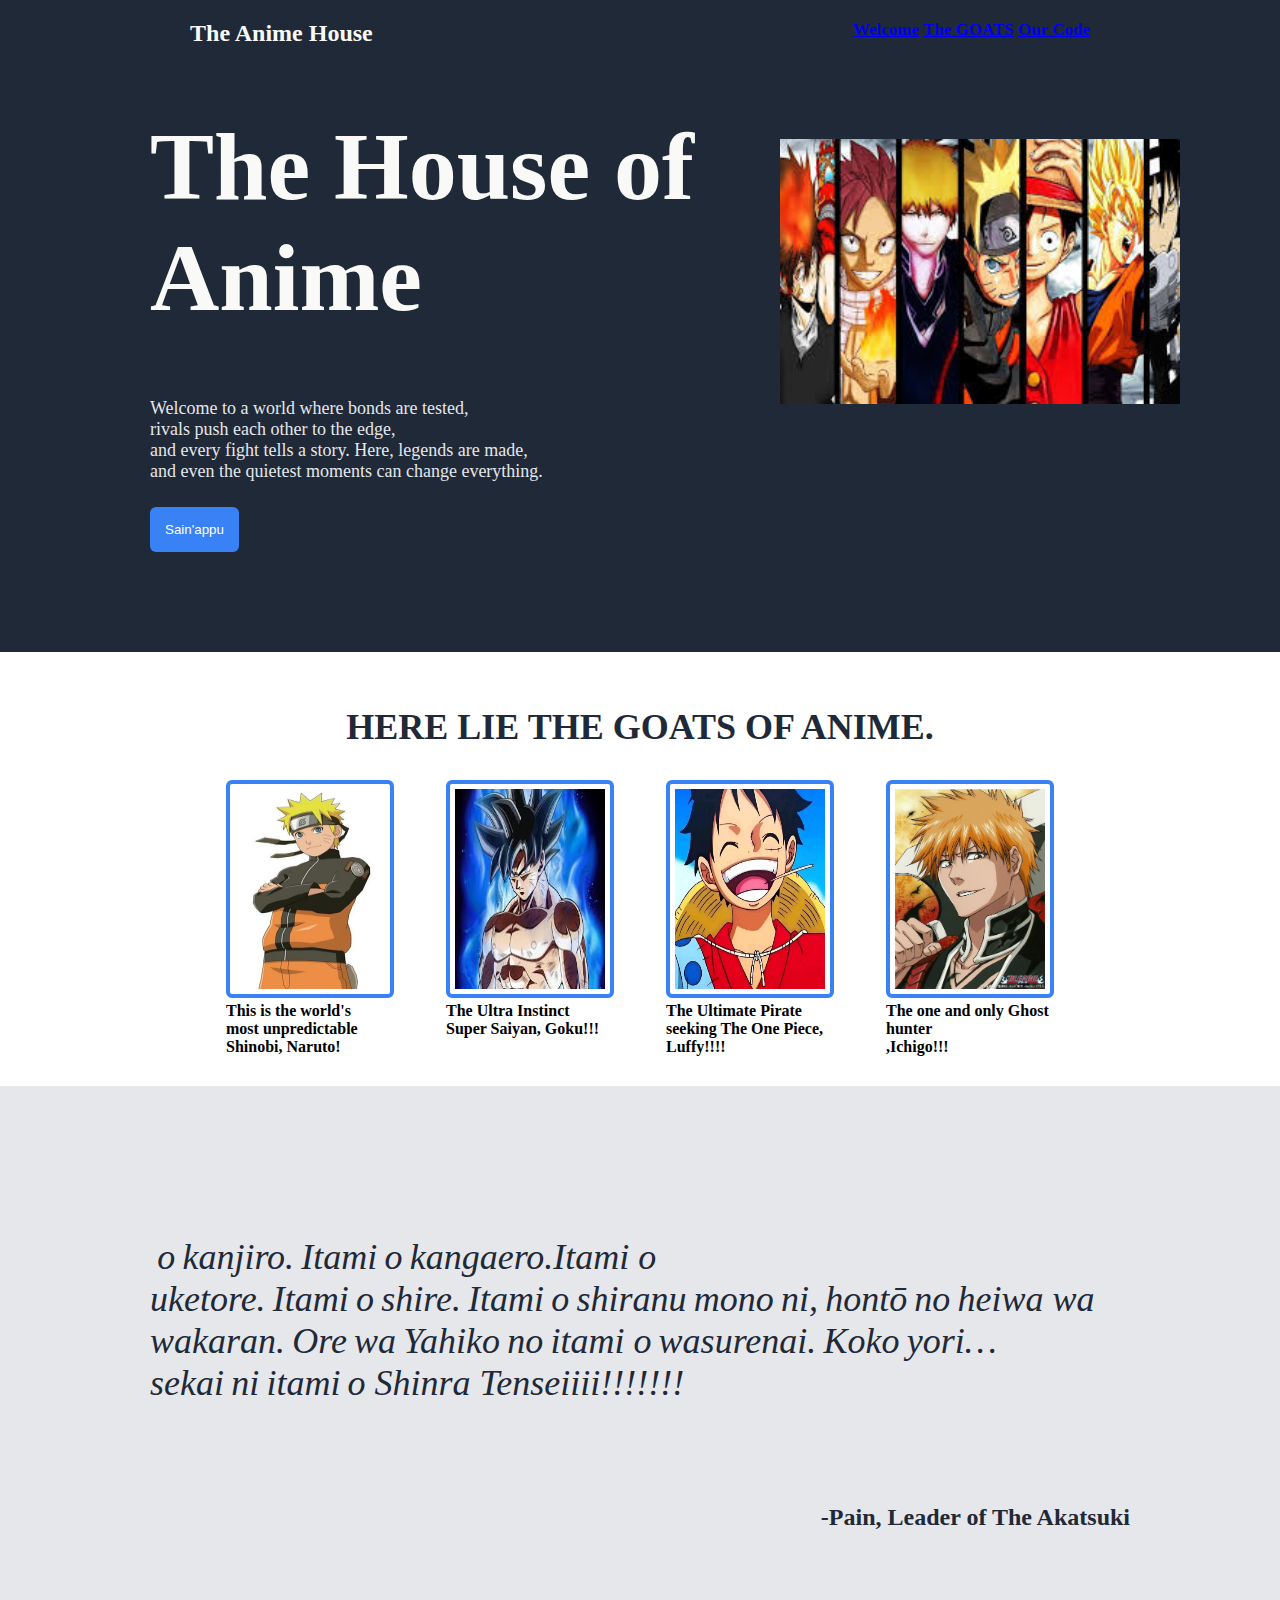
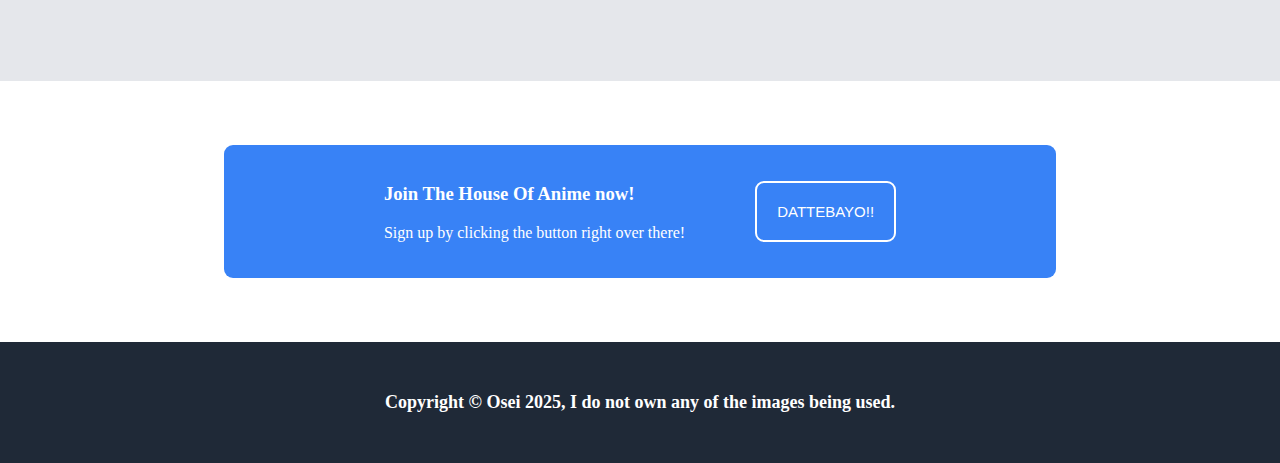
<file: index.html>
<!DOCTYPE html>
<html lang="en">
<head>
    
    <meta charset="UTF-8">
    <meta name="viewport" content="width=device-width, initial-scale=1.0">
    <title>Home of Anime</title>
    <link rel="stylesheet" href="style.css">
  
</head>

<body>
    <header class="header">
        <div class="title">The Anime House
        <nav class="nav">
            
                <a href="#hero">Welcome</a>
                <a href="#goat">The GOATS</a>
                <a href="#code">Our Code</a>
               
            
            
        </nav>
        </div>
    

       <section class="hero" id="hero">
            <h1>The House of <br>Anime</br></h1>
            <p>Welcome to a world where bonds are tested,<br> rivals push each other to the edge, <br> and every fight tells a story. Here, legends are made, <br> and even the quietest moments can change everything.</br></p>
            <button>Sain'appu</button>
            <div class="item4">
                 <img  src="download.jpeg" alt="GOATs of Anime">
            </div>

            
             
        </section>
        
     
 
        </header>
        

            
        <section class="goat" id="goat">
            <h1>HERE LIE THE GOATS OF ANIME.</h1>

            <div class="goat-row">
            <div class="intro">
                <img src="Nprofile2.jpg" alt="Naruto the ninja">
                <div class="text">This is the world's<br> most unpredictable<br> Shinobi, Naruto!</div>
            </div>
             <div class="intro">
                <img src="images.jpeg" alt="goku the saiyan" >
                <div class="text">The Ultra Instinct<br> Super Saiyan, Goku!!!</div>
            </div> <div class="intro">
                <img src="luffy.jpg" alt="luffy the Pirate">
                <div class="text">The Ultimate Pirate <br>seeking The One Piece,<br>Luffy!!!!</div>
            </div> <div class="intro">
                <img src="ichigo.jpg" alt="bankai warrior Ichigo">
                <div class="text">The one and only Ghost <br>hunter<br>,Ichigo!!!</div>
            </div>
            </div>
           

        </section>

        <section class="code" id="code">
            <p><i> o kanjiro. Itami o kangaero.Itami o uketore. Itami o shire. Itami o shiranu mono ni, hontō no heiwa wa wakaran. Ore wa Yahiko no itami o wasurenai. Koko yori… sekai ni itami o Shinra Tenseiiii!!!!!!!</i></p>
            <div class="recog">
            <p>-Pain, Leader of The Akatsuki</p>
            </div>
        </section>

        <section>
            <div class="signupcontainer">
                <div class="signupcontent">
            <div class="text3">
                <h3>Join The House Of Anime now!</h3>
                <p>Sign up by clicking the button right over there!</p>
            </div>
            <div class="button-text">
                <button> DATTEBAYO!!</button> 
            </div>
            </div>
            </div>
        </section>

        <footer>
            <div class="text4">
                Copyright © Osei 2025, I do not own any of the images being used.
            </div>
        </footer>

     

     

    
</body>
</html>
</file>
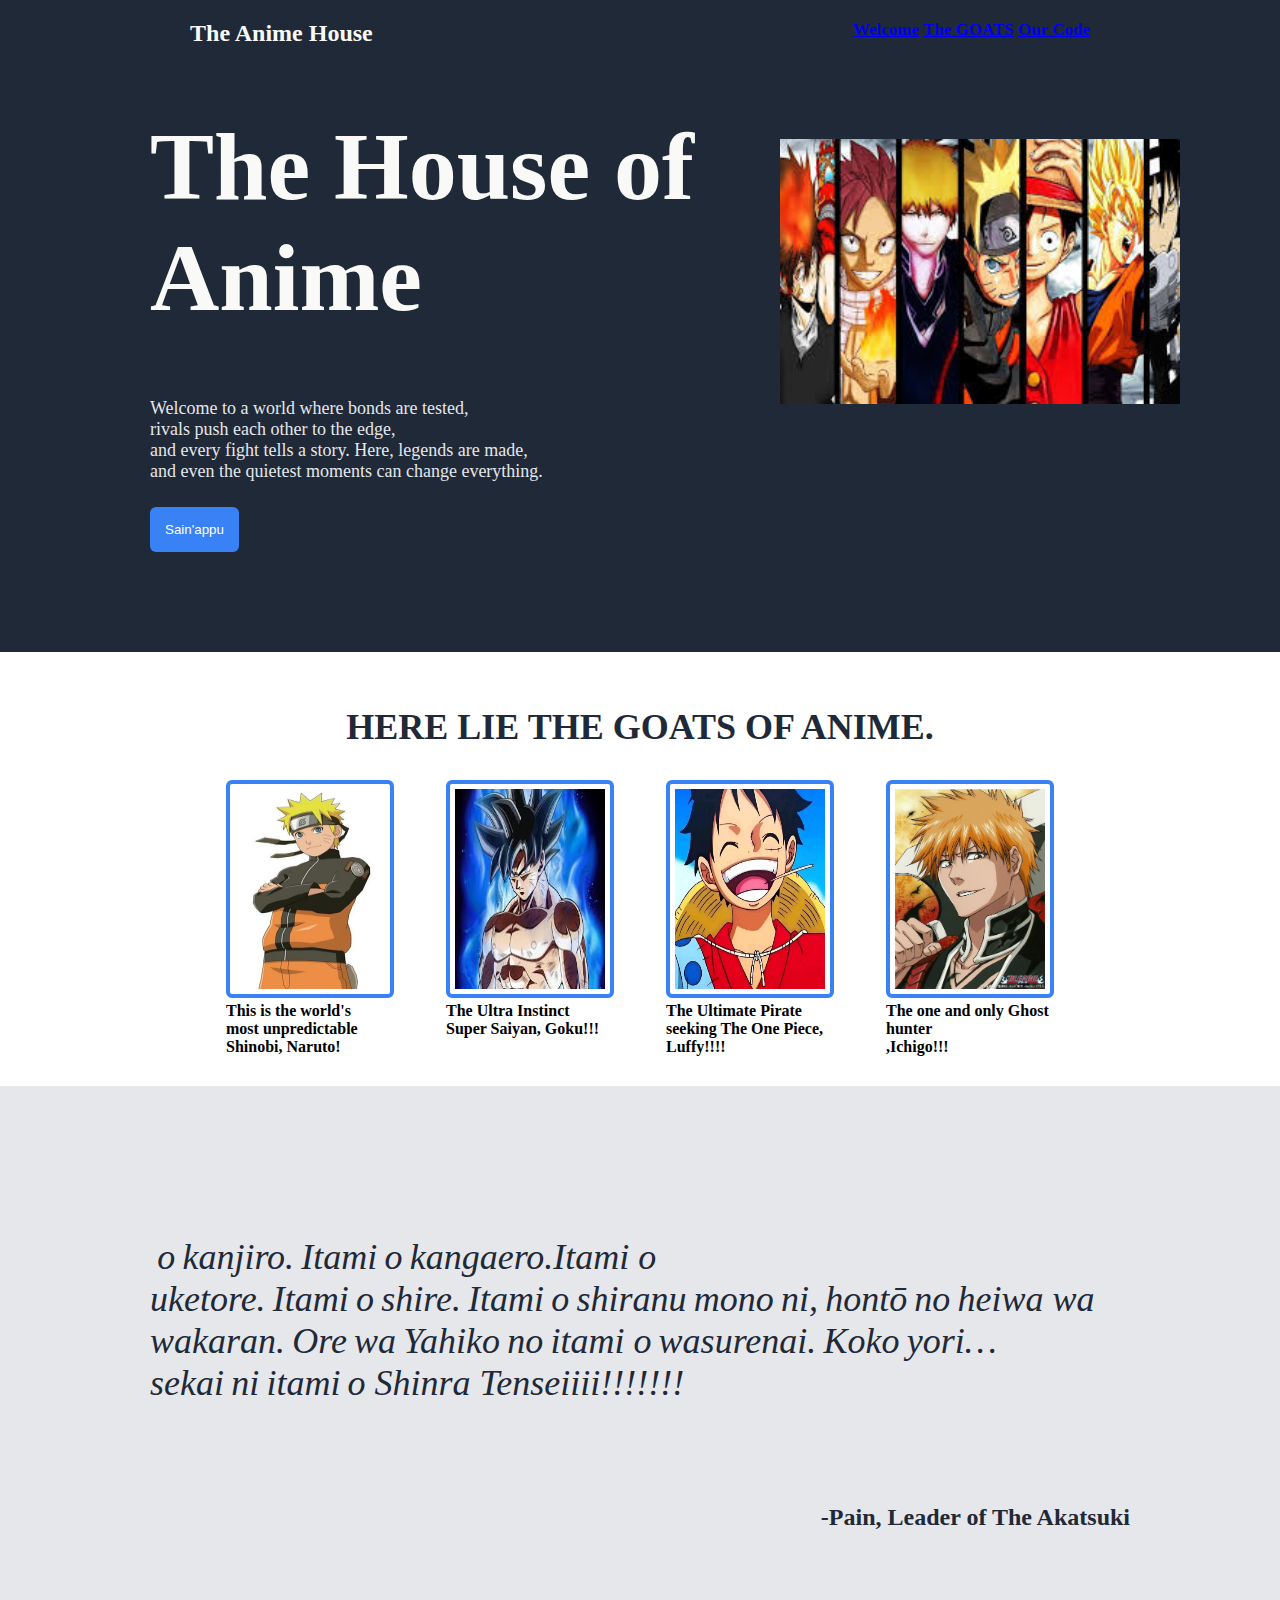
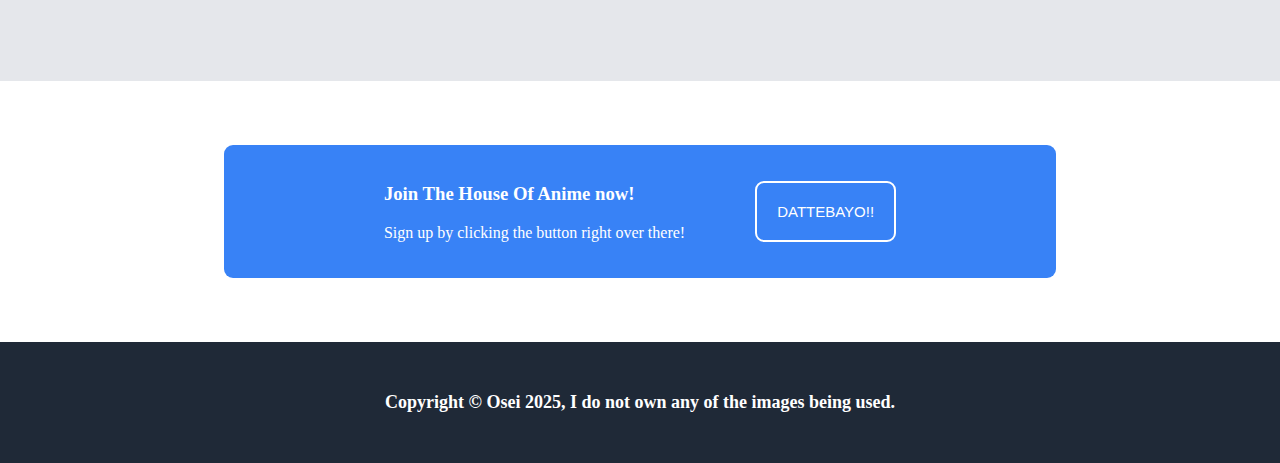
<file: landingpage.html>
<!DOCTYPE html>
<html lang="en">
<head>
    
    <meta charset="UTF-8">
    <meta name="viewport" content="width=device-width, initial-scale=1.0">
    <title>Home of Anime</title>
    <link rel="stylesheet" href="style.css">
  
</head>

<body>
    <header class="header">
        <div class="title">The Anime House
        <nav class="nav">
            
                <a href="#hero">Welcome</a>
                <a href="#goat">The GOATS</a>
                <a href="#code">Our Code</a>
               
            
            
        </nav>
        </div>
    

       <section class="hero" id="hero">
            <h1>The House of <br>Anime</br></h1>
            <p>Welcome to a world where bonds are tested,<br> rivals push each other to the edge, <br> and every fight tells a story. Here, legends are made, <br> and even the quietest moments can change everything.</br></p>
            <button>Sain'appu</button>
            <div class="item4">
                 <img  src="download.jpeg" alt="GOATs of Anime">
            </div>

            
             
        </section>
        
     
 
        </header>
        

            
        <section class="goat" id="goat">
            <h1>HERE LIE THE GOATS OF ANIME.</h1>

            <div class="goat-row">
            <div class="intro">
                <img src="Nprofile2.jpg" alt="Naruto the ninja">
                <div class="text">This is the world's<br> most unpredictable<br> Shinobi, Naruto!</div>
            </div>
             <div class="intro">
                <img src="images.jpeg" alt="goku the saiyan" >
                <div class="text">The Ultra Instinct<br> Super Saiyan, Goku!!!</div>
            </div> <div class="intro">
                <img src="luffy.jpg" alt="luffy the Pirate">
                <div class="text">The Ultimate Pirate <br>seeking The One Piece,<br>Luffy!!!!</div>
            </div> <div class="intro">
                <img src="ichigo.jpg" alt="bankai warrior Ichigo">
                <div class="text">The one and only Ghost <br>hunter<br>,Ichigo!!!</div>
            </div>
            </div>
           

        </section>

        <section class="code" id="code">
            <p><i> o kanjiro. Itami o kangaero.Itami o uketore. Itami o shire. Itami o shiranu mono ni, hontō no heiwa wa wakaran. Ore wa Yahiko no itami o wasurenai. Koko yori… sekai ni itami o Shinra Tenseiiii!!!!!!!</i></p>
            <div class="recog">
            <p>-Pain, Leader of The Akatsuki</p>
            </div>
        </section>

        <section>
            <div class="signupcontainer">
                <div class="signupcontent">
            <div class="text3">
                <h3>Join The House Of Anime now!</h3>
                <p>Sign up by clicking the button right over there!</p>
            </div>
            <div class="button-text">
                <button> DATTEBAYO!!</button> 
            </div>
            </div>
            </div>
        </section>

        <footer>
            <div class="text4">
                Copyright © Osei 2025, I do not own any of the images being used.
            </div>
        </footer>

     

     

    
</body>
</html>
</file>
<file: style.css>
header{
    

    background-color: #1F2937;
   
    
}

 
 body{
 font-family:'Roboto', 'Times New Roman';
 margin: 0; 
}

.hero {
    background-color: #1F2937;
    font-size: 48px;
    color: #f9faf8;
  
}

.hero p{
    font-size: 18px;
    color: #E5E7EB; 
    margin-left: 150px;
    text-align: left;
   
    
    
}

.header .title{

    font-size: 24px;
    color: #f9faf8;
    

}

.title {
    font-weight: bold;
    display: flex;
    justify-content: space-around;
    padding-top: 20px;
    gap: 100px;
   
    

    
}

.nav {
     font-size: 17px;
}


.hero h1{
    margin-left: 150px;
}

.hero p{
    margin-bottom: 8px;
}
.hero button{
    cursor: pointer;
    padding: 15px;px;
    border: 20px;
    margin-bottom: 100px;
    margin-left: 150px;
    color: #ffffff;
    background-color:#3882F6;
    border-radius: 6px
    
    
    

}

.item4 img{
  position: absolute;
  right: 100px;
  top: 139px;
  width: 400px;
}


.goat-row{
    display: flex;
    gap: 52px;
    justify-content: center;
    

} 

.goat img{
     padding: 5px;
  width: 150px;
  height: 200px;
  border-radius: 6px;
  border: 4px solid #3882F6;
}

.goat {
  padding: 30px;
}


.goat h1 {
  text-align: center;
  margin-bottom: 32px;
  font-size: 36px;
  font-weight: 900;
  color: #1f2937;
  
}

.intro .text{
    font-weight: 900;
   
}

.code{
    background-color: #E5E7EB;
    padding: 50px;
   

}

.code p{
    font-size: 36px;
    text-align: left;
    margin: 100px;
    color: #1F2937;


}

.recog p{
    text-align: right;
    font-size: 24px;
    font-weight: 900;
}

.signupcontainer{
    display: flex;
    padding: 64px 0;
    justify-content: center;
   
    
}

.signupcontent{
    display: flex;
    background-color: #3882F6;
    padding: 20px 160px;
    align-items: center;
    justify-content: space-around;
    color: white;
    gap: 70px;
    border-radius: 9px;


   
}
.button-text button{
    background-color: #3882F6;
    border: 2px solid white;
    padding: 20px;
    border-radius: 9px;
    color: white;
    font-size: 15px;
}

footer{
    background-color: #1F2937;
    padding: 50px;
    color: white;
    text-align: center;
    font-size: large;
    font-weight: bold;
    

}
</file>
